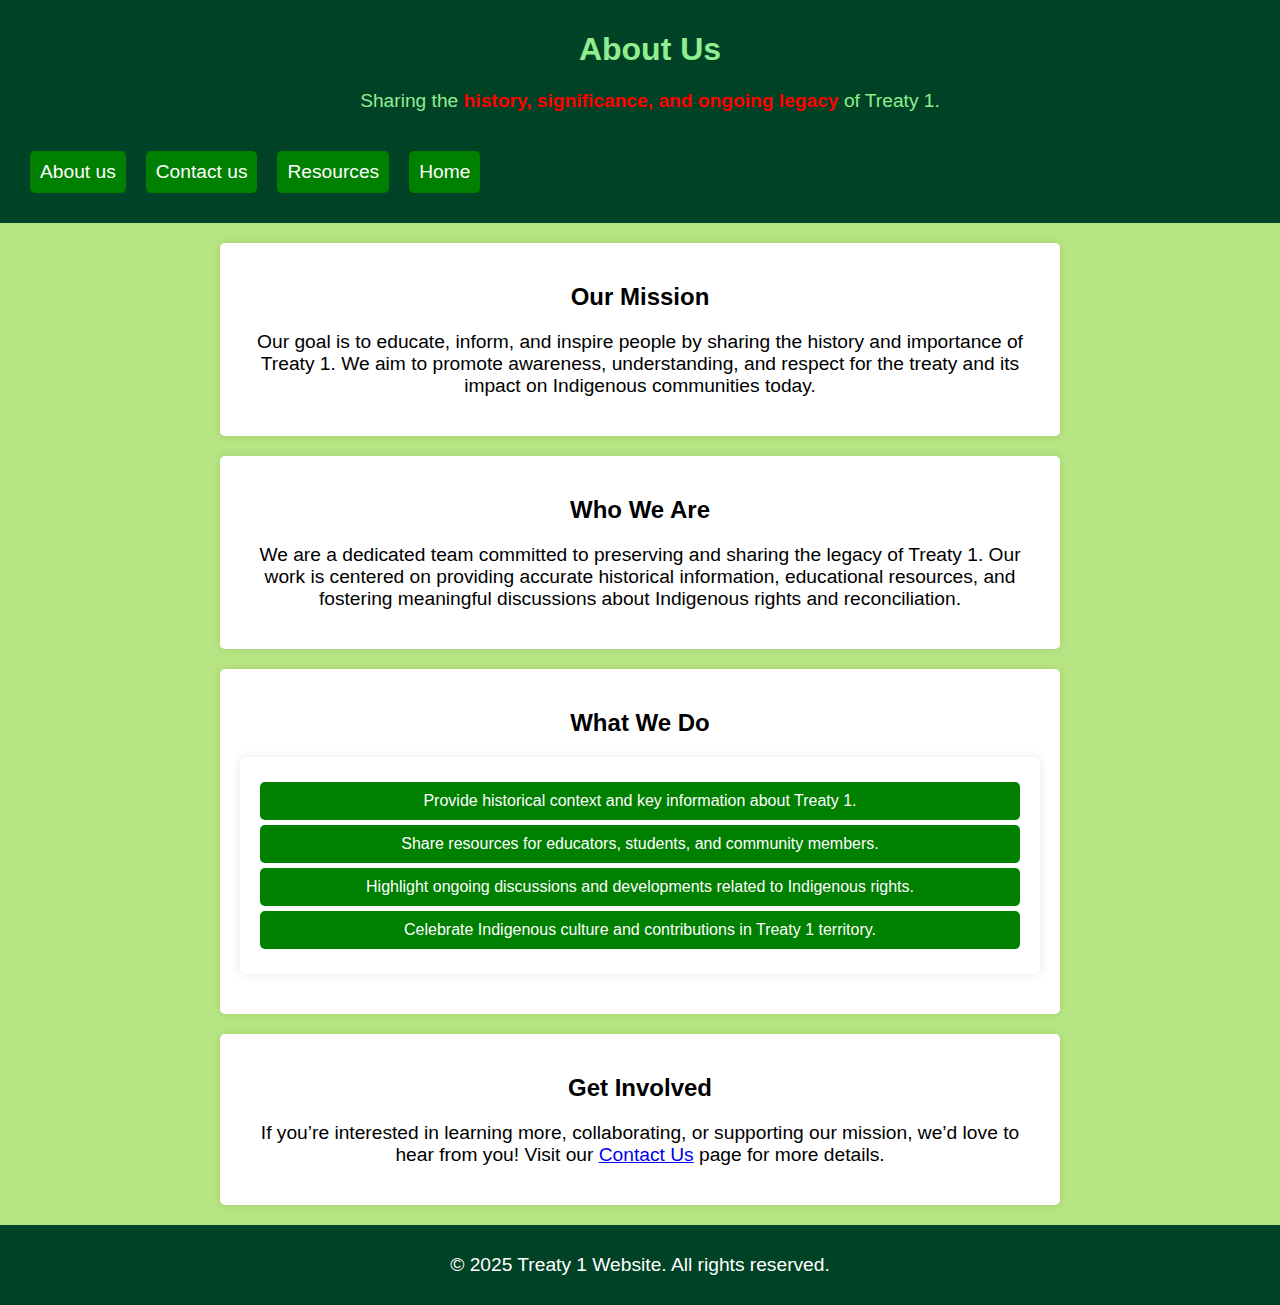
<file: aboutus.html>
<!DOCTYPE html>
<!-- Declares the document type as HTML5, ensuring the browser interprets the document correctly. -->
<html lang="en">
    <!-- Specifies the primary language of the document as English, aiding accessibility and SEO. -->
<head>
    <meta charset="UTF-8">
    <!-- Sets the character encoding to UTF-8, ensuring proper display of special characters. -->
    <meta name="viewport" content="width=device-width, initial-scale=1.0">
    <!-- Ensures the page is responsive by setting the viewport width to the device's width and scaling appropriately. -->
    <title>About Us - Treaty 1 Website</title>
    <!-- Defines the title of the webpage, displayed in the browser tab and search engine results. -->
    <link rel="stylesheet" href="styles.css">
    <!-- Links an external CSS file to style the webpage. -->
</head>
<body>
    <!-- Main content of the webpage begins here. -->

    <!-- Header Section -->
    <header>
        <!-- Displays the main heading of the page with a white font color. -->
        <h1 tabindex="1" id="about us heading" style="color: lightgreen">About Us</h1>
        <!-- Provides a brief description of the page's purpose with a highlighted phrase that says "Sharing the history, significance and ongoing legacy of Treaty 1". The highlighted part being history, significance, and ongoing legacy of Treaty 1-->
        <p tabindex="2" style="color: lightgreen;">Sharing the <span class="highlight">history, significance, and ongoing legacy</span> of Treaty 1.</p>
        <!-- Navigation bar with links to other pages on the website such as the About us page, Contact us page, Sources page, and Home Page -->
        <nav class="navbar">
            <ul class="nav-links">
                <li><a href="aboutus.html" tabindex="3">About us</a></li>
                <li><a href="Contactus.html" tabindex="4">Contact us</a></li>
                <li><a href="sources.html" tabindex="5">Resources</a></li>
                <li><a href="index.html" tabindex="6">Home</a></li>
            </ul>
        </nav>
    </header>

    <!-- Our Mission Section -->
    <section>
        <!-- Introduces the mission of the organization with a heading that says "Our Mission" and descriptive text that says "Our goal is to educate, inform, and inspire people by sharing the history and importance of Treaty 1. We aim to promote awareness, understanding, and respect for the treaty and its impact on Indigenous communities today.". -->
        <h2 tabindex="7">Our Mission</h2>
        <p tabindex="8">Our goal is to educate, inform, and inspire people by sharing the history and importance of Treaty 1. We aim to promote awareness, understanding, and respect for the treaty and its impact on Indigenous communities today.</p>
    </section>

    <!-- Who We Are Section -->
    <section>
        <!-- Provides information about the team behind the website with a heading that says "Who we are" and a description that describes who they are; We are a dedicated team committed to preserving and sharing the legacy of Treaty 1. Our work is centered on providing accurate historical information, educational resources, and fostering meaningful discussions about Indigenous rights and reconciliation.  -->
        <h2 tabindex="9">Who We Are</h2>
        <p tabindex="10">We are a dedicated team committed to preserving and sharing the legacy of Treaty 1. Our work is centered on providing accurate historical information, educational resources, and fostering meaningful discussions about Indigenous rights and reconciliation.</p>
    </section>

    <!-- What We Do Section -->
    <section>
        <!-- Highlights the key activities and contributions of the organization. -->
        <h2 tabindex="11">What We Do</h2>
        <ul>
            <section style="color: white;">
            <!-- Lists the specific actions and goals of the organization. -->
            <li tabindex="12">Provide historical context and key information about Treaty 1.</li>
            <li tabindex="13">Share resources for educators, students, and community members.</li>
            <li tabindex="14">Highlight ongoing discussions and developments related to Indigenous rights.</li>
            <li tabindex="15">Celebrate Indigenous culture and contributions in Treaty 1 territory.</li>
            </section>
        </ul>
    </section>

    <!-- Get Involved Section -->
    <section>
        <!--The <section> element is used to group related content that logically belongs together, such as chapters, articles, or sections within a document.-->
        <!--tabindex="9" makes it focusable via keyboard navigation, allowing users to tab to the content.-->
        <!--Heading level 2-->
        <h2 tabindex="16">Get Involved</h2>
        <!--paragraph tag displays content-->
        <!--tabindex="10" makes it focusable via keyboard navigation, allowing users to tab to the content.-->
        <p tabindex="17">If you’re interested in learning more, collaborating, or supporting our mission, we’d love to hear from you! Visit our <a href="Contactus.html">Contact Us</a> page for more details.</p>
    </section>

    <!-- Footer tag displays copyright/additional information -->
    <!--tabindex="11" makes it focusable via keyboard navigation, allowing users to tab to the content.-->
    <footer tabindex="18">
        <p>&copy; 2025 Treaty 1 Website. All rights reserved.</p>
    </footer>
</body>
</html>
</file>
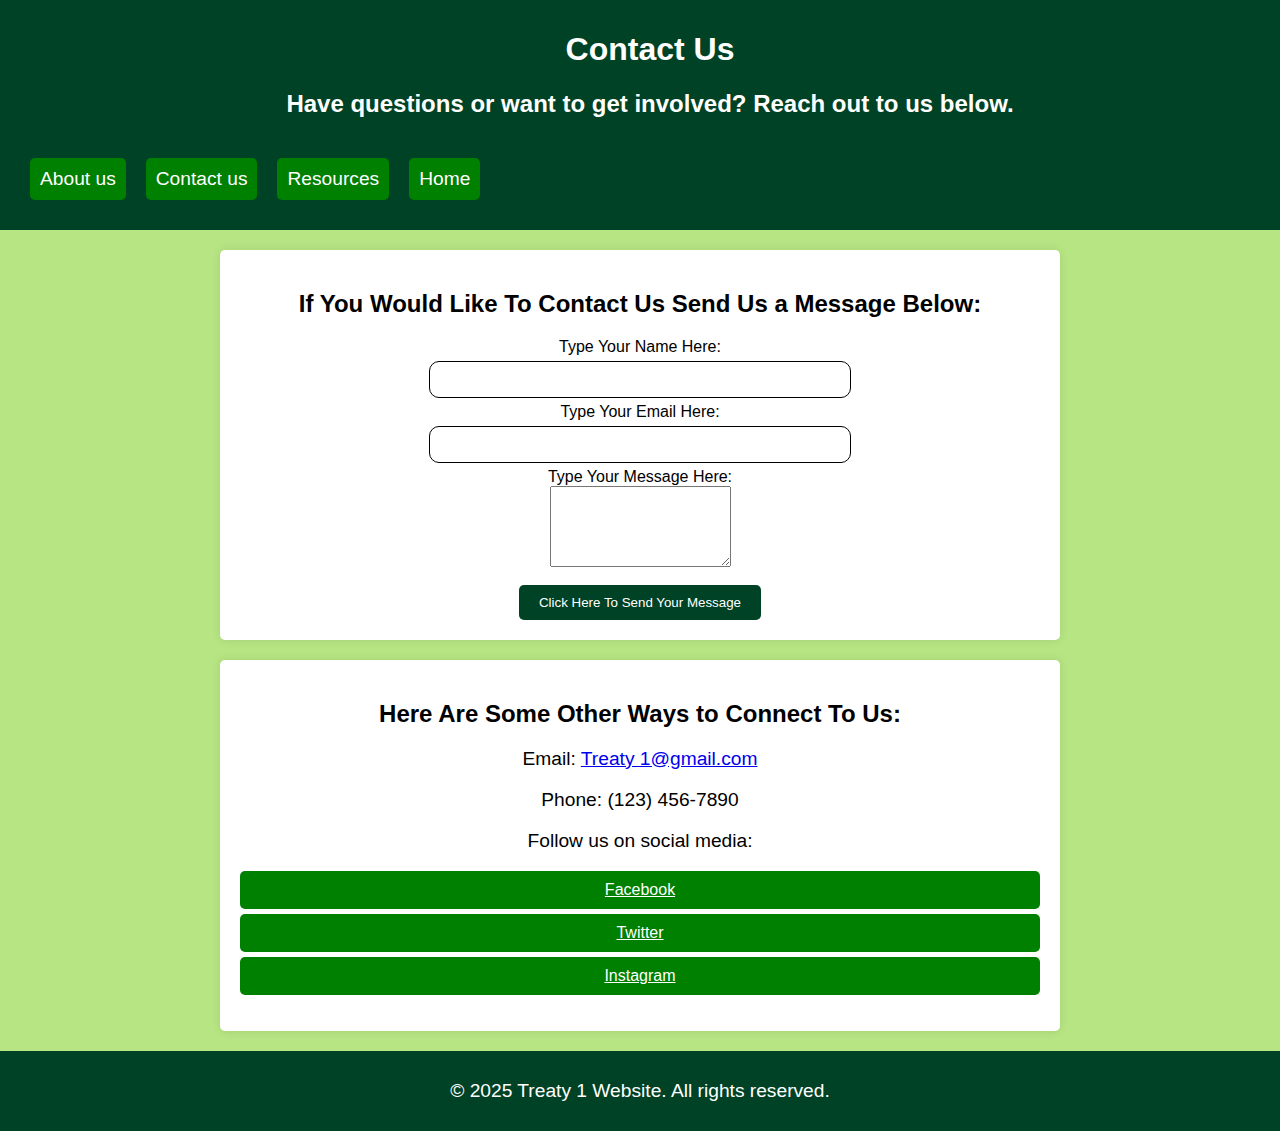
<file: Contactus.html>
<!DOCTYPE html>
<!-- Declares the document type as HTML5, ensuring the browser interprets the document correctly. -->
<html lang="en">
    <!-- The <html> tag is the root element of the HTML document. 
        The "lang" attribute specifies the language of the document, which is important for accessibility and SEO. -->
<head>
    <meta charset="UTF-8">
    <!-- Specifies the character encoding for the document, ensuring proper rendering of text. -->
    <meta name="viewport" content="width=device-width, initial-scale=1.0">
    <!-- Ensures the page is responsive by setting the width to the device's width and scaling appropriately. -->
    <title>Contact Us - Treaty 1 Website</title>
    <!-- Sets the title of the webpage, which appears in the browser tab and search engine results. -->
    <link rel="stylesheet" href="styles.css">
    <!-- Links an external CSS file to style the webpage. -->
</head>
<body>
    <!-- The <body> tag contains all the visible content of the webpage. -->

    <!-- Header Section -->
    <header>
        <!-- The <header> tag is used to group introductory content or navigation links. -->
        <h1 tabindex="1" style="color: white;">Contact Us</h1>
        <!-- The <h1> tag defines the main heading of the page. 
            The "tabindex" attribute makes the element focusable via keyboard navigation. 
            The "style" attribute applies inline CSS to set the text color to white. -->
        <h2 tabindex="2" style="color: white;">Have questions or want to get involved? Reach out to us below.</h2>
        <!-- The <p> tag defines a paragraph of text. 
            The "tabindex" attribute allows keyboard focus, and "style" sets the text color. -->
        <nav class="navbar">
            <!-- The <nav> tag defines a navigation section for links. 
            The "class" attribute assigns a CSS class for styling. -->
            <ul class="nav-links">
                <!-- The <ul> tag creates an unordered list. 
                The "class" attribute assigns a CSS class for styling. -->
                <li><a href="aboutus.html" tabindex="3">About us</a></li>
                <!-- The <li> tag defines a list item. 
                    The <a> tag creates a hyperlink to the "aboutus.html" page. -->
                <li><a href="Contactus.html" tabindex="4">Contact us</a></li>
                <li><a href="sources.html" tabindex="5">Resources</a></li>
                <li><a href="index.html" tabindex="6">Home</a></li>
            </ul>
        </nav>
    </header>

    <!-- Contact Form Section -->
    <section>
        <!-- The <section> tag groups related content together. -->
        <h2 tabindex="7">If You Would Like To Contact Us Send Us a Message Below:</h2>
        <!-- The <h2> tag defines a subheading for the section. -->
        <form action="mailto:your-email@example.com" method="post" enctype="text/plain">
            <!-- The <form> tag creates a form for user input. 
                The "action" attribute specifies where to send the form data (email in this case). 
                The "method" attribute defines how to send the data (POST method). 
                The "enctype" attribute specifies the encoding type for the form data. -->
            <label for="name" tabindex="8">Type Your Name Here:</label>
            <!-- The <label> tag provides a description for the input field. 
                The "for" attribute links the label to the input field with the matching "id". -->
            <input type="text" id="name" name="name" required tabindex="9">
            <!-- The <input> tag creates a text input field. 
                The "type" attribute specifies the input type (text). 
                The "id" and "name" attributes identify the field. 
                The "required" attribute ensures the field must be filled out. -->

            <label for="email" tabindex="10">Type Your Email Here:</label>
            <input type="email" id="email" name="email" required tabindex="11">
            <!-- The <input> tag creates a text input field for email. 
                The "type" attribute is set to "email" to validate email input. 
                The "id" and "name" attributes identify the field. 
                The "required" attribute ensures the field must be filled out. -->
            <!-- Similar to the name field, but the "type" is set to "email" to validate email input. -->

            <label for="message" tabindex="12">Type Your Message Here:</label>
            <textarea id="message" name="message" rows="5" required tabindex="13"></textarea>
            <!-- The <textarea> tag creates a multi-line text input field. 
                The "rows" attribute specifies the number of visible text lines. -->

            <br/>
            <!-- The <br> tag inserts a line break. -->
            <button type="submit" tabindex="14">Click Here To Send Your Message</button>
            <!-- The <button> tag creates a clickable button. 
                The "type" attribute specifies the button's behavior (submit the form). -->
        </form>
    </section>

    <!-- Contact Information Section -->
    <section>
        <h2 tabindex="15">Here Are Some Other Ways to Connect To Us:</h2>
        <!-- Subheading for the contact information section. -->
        <p tabindex="15">Email: <a href="mailto:your-email@example.com">Treaty 1@gmail.com</a></p>
        <!-- Displays an email address with a clickable mailto link. -->
        <p tabindex="16">Phone: (123) 456-7890</p>
        <!-- Displays a phone number. -->
        <p tabindex="17">Follow us on social media:</p>
        <!-- Introduces social media links. -->
        <ul>
            <li><a href="https://facebook.com/yourpage" target="_blank" style="color: white;" tabindex="18">Facebook</a></li>
            <!-- Creates a link to a Facebook page. 
                The "target" attribute opens the link in a new tab. 
                The "style" attribute sets the text color. -->
            <li><a href="https://twitter.com/yourpage" target="_blank" style="color: white;" tabindex="19">Twitter</a></li>
            <li><a href="https://instagram.com/yourpage" target="_blank" style="color: white;" tabindex="20">Instagram</a></li>
        </ul>
    </section>

    <!-- Footer Section -->
    <footer>
        <!-- The <footer> tag defines the footer of the page. -->
        <p tabindex="21">&copy; 2025 Treaty 1 Website. All rights reserved.</p>
        <!-- Displays copyright information. 
            The "&copy;" entity represents the copyright symbol. -->
    </footer>
</body>
</html>
</file>
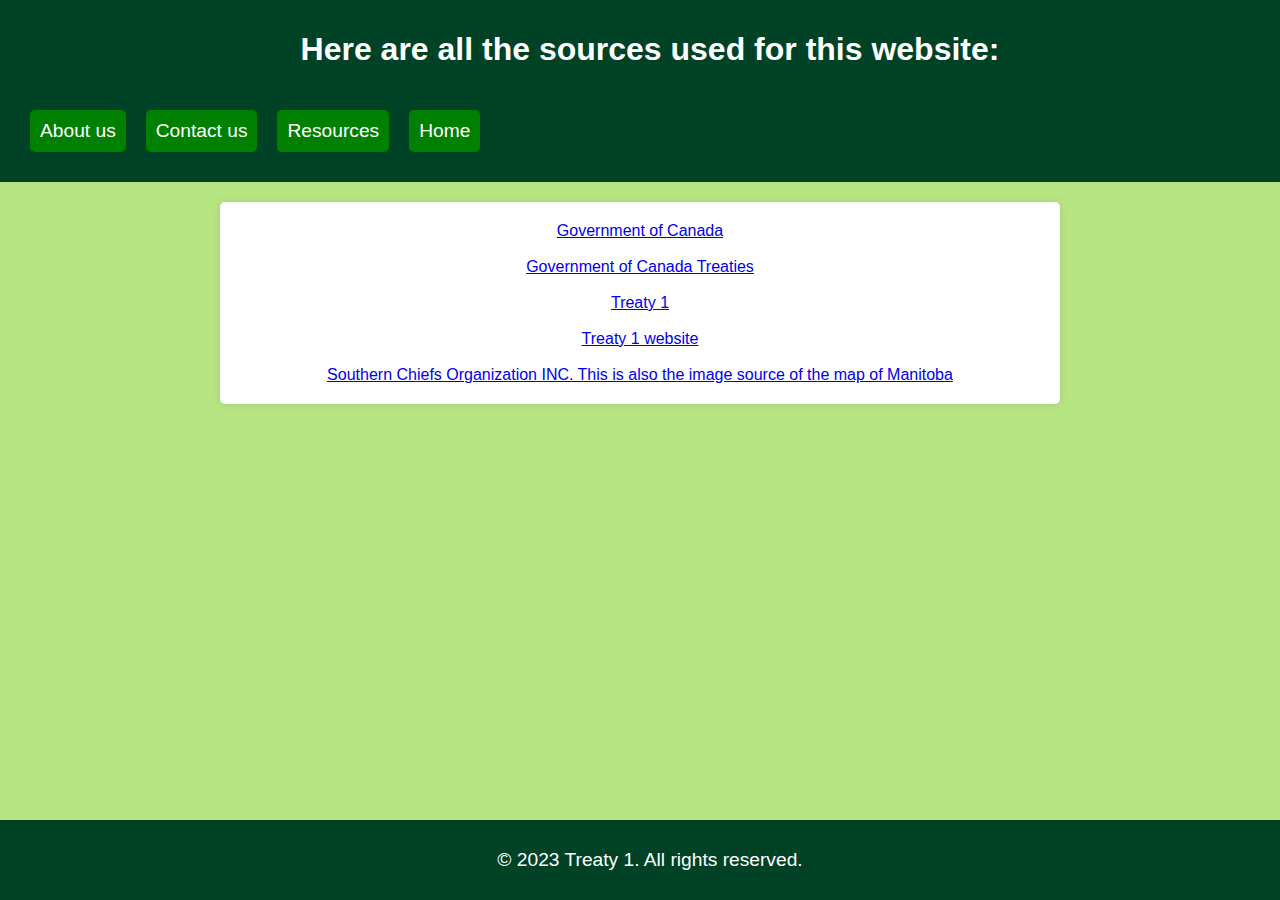
<file: sources.html>
<!DOCTYPE html>
<!-- Declares the document type as HTML5, ensuring the browser interprets the document correctly. -->
<html lang="en">
    <!-- The lang attribute specifies the language of the document's content, which helps search engines and screen readers. -->
<head>
    <meta charset="UTF-8">
    <!-- Specifies the character encoding for the document, ensuring proper display of special characters. -->
    <meta name="viewport" content="width=device-width, initial-scale=1.0">
    <!-- Ensures the page is responsive by setting the width to the device's width and scaling appropriately. -->
    <title>Sources</title>
    <!-- Sets the title of the webpage, which appears in the browser tab and search engine results. -->
    <style>
        h1 {
            color: white; /* Sets the text color of the heading to white. */
            padding: auto; /* Adds automatic padding around the heading (though 'auto' is not valid for padding). */
        }
        footer { position: fixed; bottom: 0; width: 100%; }
        /* Styles the footer to be fixed at the bottom of the page, spanning the full width. */
    </style>
    <!-- Internal CSS to style the h1 element. -->
    <link rel="stylesheet" href="styles.css">
    <!-- Links an external CSS file to style the webpage. -->
</head>
<body>
    <!-- The body tag contains all the visible content of the webpage. -->
    <header>
        <!-- The header tag represents introductory content or navigational links. -->
        <h1 tabindex="1">Here are all the sources used for this website:</h1>
        <!-- The tabindex attribute makes the element focusable via keyboard navigation. -->
        <nav class="navbar">
            <!-- The nav tag defines a set of navigation links. -->
            <ul class="nav-links">
                <!-- The ul tag creates an unordered list, and the class 'nav-links' can be used for styling. -->
                <li><a href="aboutus.html" tabindex="2">About us</a></li>
                <!-- The a tag creates a hyperlink. The href attribute specifies the link's destination. -->
                <li><a href="Contactus.html" tabindex="3">Contact us</a></li>
                <li><a href="sources.html" tabindex="4">Resources</a></li>
                <li><a href="index.html" tabindex="5">Home</a></li>
                <!-- The tabindex attribute defines the tab order for keyboard navigation. -->
            </ul>
        </nav>
    </header>
    <section class="center-content">
        <!-- The section tag represents a thematic grouping of content. -->
        <a href="https://www.canada.ca/en/parks-canada/news/2021/08/treaty-one-nation-and-government-of-canada-commemorate-150th-anniversary-of-treaty-no-1.html" tabindex="6">
            Government of Canada
        </a>
        <!-- The href attribute specifies the URL of the linked page. -->
        <br/>
        <!-- The br tag inserts a line break. -->
        <br/>
        <a href="https://www.rcaanc-cirnac.gc.ca/eng/1100100028664/1581294165927" tabindex="7">
            Government of Canada Treaties
        </a>
        <br/>
        <br/>
        <a href="https://www.treatyroad.ca/treaties-no-1-and-no-2#:~:text=The%20right%2Dof%2Dway%20treaty,to%20five%20dollars%20per%20year." tabindex="8">
            Treaty 1
        </a>
        <br/>
        <br/>
        <a href="Treaty 1 
            Naawi-Oodena Officially Converted to Joint Reserve Lands ... - Treaty One 
            December 18, 2022 — An historic step towards Economic Reconciliation December 19, 2022 – Winnipeg, MB – To conclude negotiations spanning the course of two decades, lands of the former Kapyong Barracks in Winnipeg, MB, were officially converted to reserve and repatriated to the Joint Reserve land base of the seven Treaty One First Nations on December 16, 2022. Currently the largest First Nation-led Urban ..." tabindex="9">
            Treaty 1 website
        </a>
        <br/>
        <br/>
        <a href="https://scoinc.mb.ca/treaties/" tabindex="10">
            Southern Chiefs Organization INC. This is also the image source of the map of Manitoba
        </a>
    </section>
    <!-- The section tag groups related content together. -->
    <footer>
        <!-- The footer tag represents the footer of the document or section. -->
        <p tabindex="11" style="color: white;">&copy; 2023 Treaty 1. All rights reserved.</p>
        <!-- The p tag defines a paragraph of text. The &copy; entity represents the copyright symbol. -->
        <!-- The style attribute sets the text color to white. -->
    </footer>
</body>
</html>
</file>
<file: styles.css>
/*I chose a monochromatic color scheme with the color green.
The color green is often associated with nature, growth, and harmony.
It is a calming color that can evoke feelings of tranquility and balance.
I chose this color scheme because it is visually appealing and can create a sense of peace and relaxation for the users.
Indigenous people often have a deep connection to nature, and the color green can represent that connection.
The color green is also associated with healing and renewal, which can be relevant to the themes of Indigenous culture and history.
I also chose the color white for my neutral color because it represents purity and simplicity.
The color white can create a clean and fresh look, which can help to highlight the content of the website.
The grade level I chose for this website is Grade 4-8*/

/* General Styles */
/* The body element is styled to remove default margins, set a sans-serif font, and apply a beige background color. */
body {
    margin: 0; /* Removes default margin around the body. */
    font-family: Arial, Helvetica, sans-serif; /* Sets the font to Arial or a fallback sans-serif font. */
    padding: 0; /* Removes default padding. */
    text-align: center; /* Centers text horizontally. */
    background-color: rgb(183, 229, 131); /* Sets the background color to a light green. */
}

/* The h1 element is centered horizontally with padding set to auto. */
h1 {
    padding: auto; /* Centers the padding automatically. */
    text-align: center; /* Aligns the text to the center. */
}

/* The p element is styled for larger font size and centered text. */
p {
    padding: auto; /* Centers the padding automatically. */
    text-align: center; /* Aligns the text to the center. */
    font-size: larger; /* Increases the font size. */
}

/* Navbar Styles */
/* The navbar is a flex container with space between items, vertically centered, and styled with a green background and white text. */
.navbar {
    display: flex; /* Enables flexbox layout for child elements. */
    justify-content: space-between; /* Distributes space between child elements. */
    align-items: center; /* Vertically centers child elements. */
    background-color: #004225; /* Sets the background color to dark green. */
    padding: 15px 20px; /* Adds padding inside the navbar. */
    color: white; /* Sets the text color to white. */
}

/* Navigation Links */
/* The navigation links are displayed as a horizontal list with spacing between items. */
.nav-links {
    list-style: none; /* Removes default bullet points from the list. */
    display: flex; /* Displays list items in a row. */
    gap: 20px; /* Adds space between list items. */
    padding: 0; /* Removes default padding. */
    margin: 0; /* Removes default margin. */
}

/* Individual list items are displayed inline. */
.nav-links li {
    display: inline; /* Ensures list items are displayed inline. */
}

/* Links inside the navbar are styled with white text and no underline. */
.nav-links a {
    color: white; /* Sets the text color to white. */
    text-decoration: none; /* Removes the underline from links. */
    font-size: 1.2em; /* Increases the font size slightly. */
}

/* Adds an underline effect when hovering over links. */
.nav-links a:hover {
    text-decoration: underline; /* Underlines the text on hover. */
}

/* Mobile Menu Button */
/* The menu toggle button is hidden by default and styled for larger font size and cursor pointer. */
.menu-toggle {
    display: none; /* Hides the button by default. */
    font-size: 2em; /* Sets the font size to 2em. */
    cursor: pointer; /* Changes the cursor to a pointer on hover. */
}

/* Responsive Navbar */
/* Styles for screens with a maximum width of 768px. */
@media (max-width: 768px) {
    /* The navigation links are hidden and displayed as a vertical column when active. */
    .nav-links {
        display: none; /* Hides the navigation links by default. */
        flex-direction: column; /* Stacks links vertically. */
        background-color: #004225; /* Sets the background color to dark green. */
        position: absolute; /* Positions the links relative to the viewport. */
        top: 60px; /* Positions the links below the navbar. */
        left: 0; /* Aligns the links to the left edge. */
        width: 100%; /* Makes the links span the full width. */
        padding: 10px; /* Adds padding inside the links container. */
    }

    /* Displays the navigation links when the active class is added. */
    .nav-links.active {
        display: flex; /* Displays the links as a flex container. */
    }

    /* The menu toggle button is displayed on smaller screens. */
    .menu-toggle {
        display: block; /* Makes the button visible. */
    }
}

/* Header */
/* The header is styled with a dark green background and black text. */
header {
    background: #004225; /* Sets the background color to dark green. */
    color: black; /* Sets the text color to black. */
    padding: 10px; /* Adds padding inside the header. */
    margin-bottom: 20px; /* Adds spacing below the header. */
    width: 100%; /* Makes the header span the full width. */
}

/* Sections */
/* Sections are styled with a white background, rounded corners, and a shadow effect. */
section {
    max-width: 800px; /* Limits the width of the section. */
    margin: 20px auto; /* Centers the section horizontally and adds vertical spacing. */
    padding: 20px; /* Adds padding inside the section. */
    background: white; /* Sets the background color to white. */
    border-radius: 5px; /* Rounds the corners of the section. */
    box-shadow: 0px 0px 10px rgba(0, 0, 0, 0.1); /* Adds a subtle shadow effect. */
}

/* Lists */
/* Unordered lists have no bullet points and are styled with green backgrounds and rounded corners. */
ul {
    list-style-type: none; /* Removes bullet points. */
    padding: 0; /* Removes default padding. */
}

ul li {
    background: green; /* Sets the background color to green. */
    margin: 5px 0; /* Adds vertical spacing between list items. */
    padding: 10px; /* Adds padding inside each list item. */
    border-radius: 5px; /* Rounds the corners of each list item. */
}

/* Footer */
/* The footer is styled with a dark green background and white text. */
footer {
    background: #004225; /* Sets the background color to dark green. */
    color: white; /* Sets the text color to white. */
    padding: 10px; /* Adds padding inside the footer. */
    margin-top: 20px; /* Adds spacing above the footer. */
}

/* Text and Image Container */
/* A container that aligns text and images horizontally with spacing. */
.text-image-container {
    display: flex; /* Displays content in a row. */
    align-items: center; /* Aligns items vertically. */
    gap: 20px; /* Adds space between text and image. */
}

/* Side Image */
/* Styles for images placed on the side of text. */
.side-image {
    width: 200px; /* Sets the width of the image. */
    height: auto; /* Maintains the aspect ratio of the image. */
    border-radius: 5px; /* Rounds the corners of the image. */
    float: left; /* Aligns the image to the left of the text. */
    margin-right: 15px; /* Adds spacing to the right of the image. */
    width: 350px; /* Adjusts the width of the image. */
}

/* Highlighted Text */
/* Styles for text that needs to be emphasized. */
.highlight {
    color: red; /* Changes the text color to red. */
    font-weight: bold; /* Makes the text bold. */
}

/* Form */
/* The form is centered and styled with column layout and spacing. */
form {
    display: flex; /* Enables flexbox layout. */
    flex-direction: column; /* Stacks form elements vertically. */
    align-items: center; /* Centers form elements horizontally. */
    margin-top: 20px; /* Adds spacing above the form. */
}

/* Input Fields */
/* Input fields are styled with padding, rounded corners, and a border. */
input {
    padding: 10px; /* Adds padding inside the input field. */
    margin: 5px; /* Adds spacing around the input field. */
    border: 1px solid black; /* Adds a black border. */
    border-radius: 10px; /* Rounds the corners of the input field. */
    width: 80%; /* Sets the width to 80% of the container. */
    max-width: 400px; /* Limits the maximum width of the input field. */
}

/* Buttons */
/* Buttons are styled with padding, rounded corners, and a green background. */
button {
    padding: 10px 20px; /* Adds padding inside the button. */
    background-color: #004225; /* Sets the background color to dark green. */
    color: white; /* Sets the text color to white. */
    border: none; /* Removes the border. */
    border-radius: 5px; /* Rounds the corners of the button. */
    cursor: pointer; /* Changes the cursor to a pointer on hover. */
}

/* Button Hover */
/* Changes the background color of the button when hovered. */
button:hover {
    background-color: #003314; /* Darkens the background color on hover. */
}

/* Link Hover */
/* Adds an underline effect to links when hovered. */
a:hover {
    text-decoration: underline; /* Underlines the text on hover. */
}
</file>
